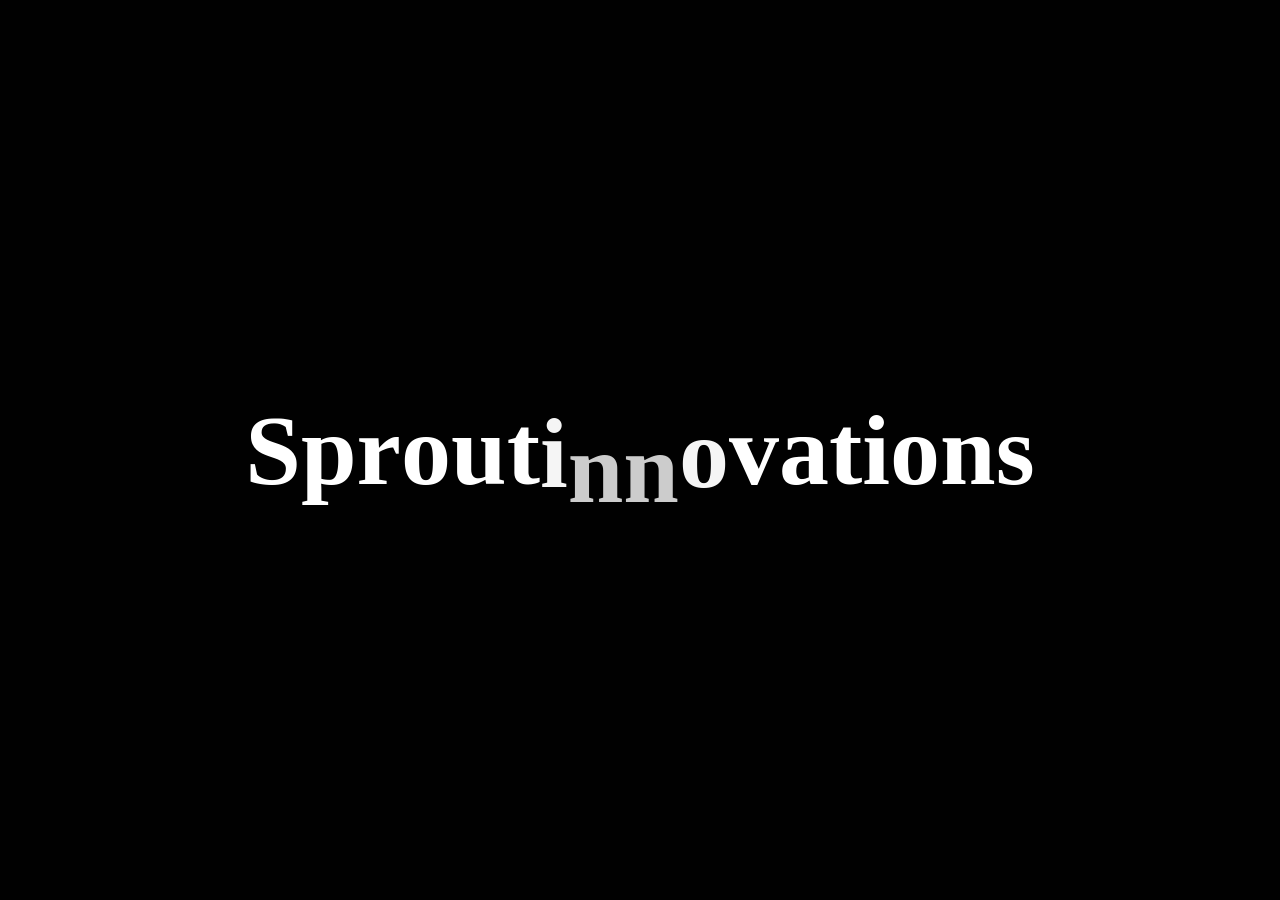
<file: GSAP/Day -5/index.html>
<!doctype html>
<html lang="en">
  <head>
    <meta charset="UTF-8" />
    <meta name="viewport" content="width=device-width, initial-scale=1.0" />
    <link rel="stylesheet" href="style.css" />
    <title>Document</title>
  </head>
  <body>
    <h1>Sprout innovations</h1>






    
    <script
      src="https://cdnjs.cloudflare.com/ajax/libs/gsap/3.15.0/gsap.min.js"
      integrity="sha512-oJ8QbaQThQoJZ7oEv+29jfPM6CcP+zUxh3PKJs1vyOhx0UraUrE7PQgeItu3dOuCJyrzWpoYMsVjkkPEBzbUqw=="
      crossorigin="anonymous"
      referrerpolicy="no-referrer"
    ></script>
    <script src="script.js"></script>
  </body>
</html>
</file>
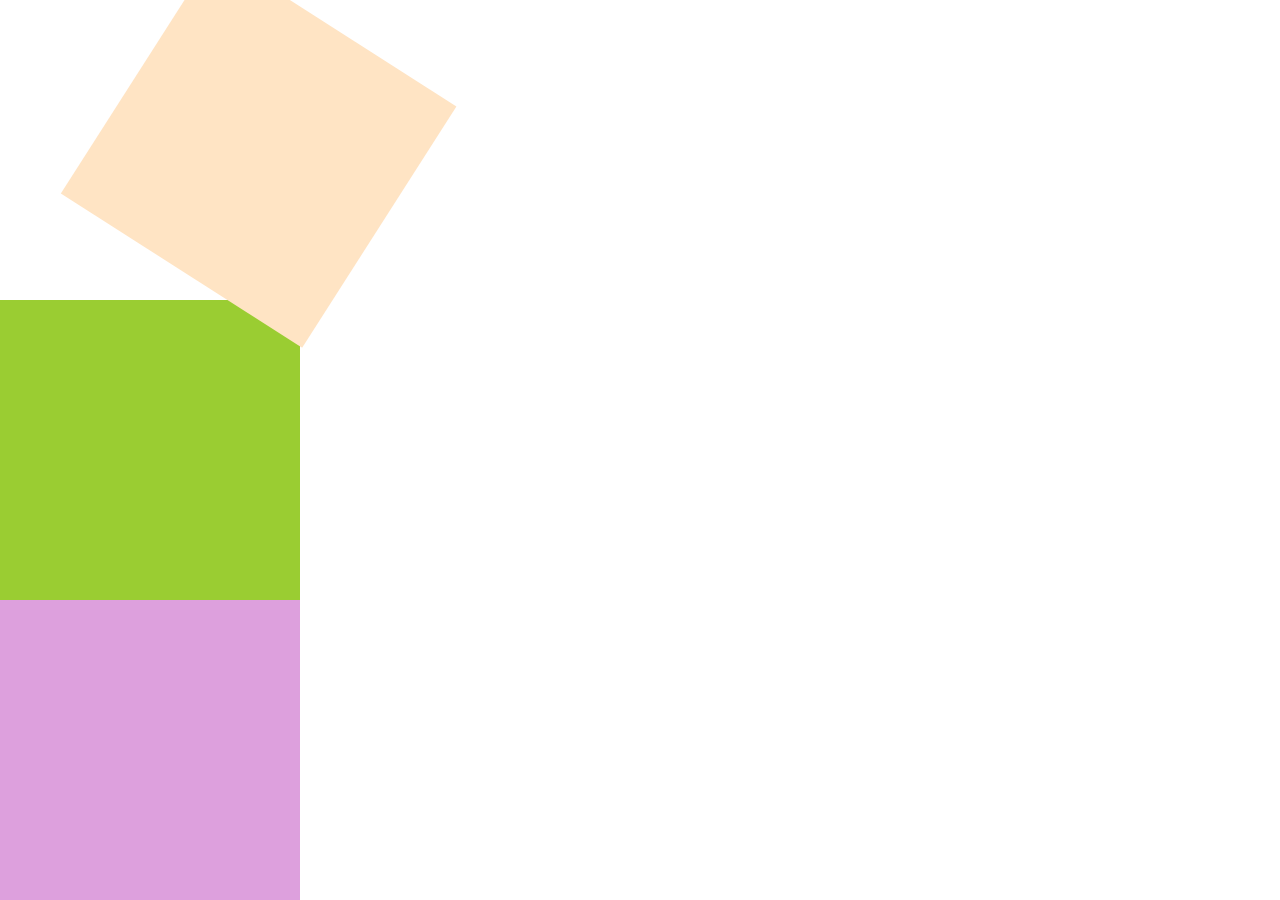
<file: GSAP/Day_2/index.html>
<!doctype html>
<html lang="en">
  <head>
    <meta charset="UTF-8" />
    <meta name="viewport" content="width=device-width, initial-scale=1.0" />
    <link rel="stylesheet" href="style.css" />
    <title>Document</title>
  </head>
  <body>
    <div id="box1"></div>
    <div id="box2"></div>
    <div id="box3"></div>

    <script
      src="https://cdnjs.cloudflare.com/ajax/libs/gsap/3.15.0/gsap.min.js"
      integrity="sha512-oJ8QbaQThQoJZ7oEv+29jfPM6CcP+zUxh3PKJs1vyOhx0UraUrE7PQgeItu3dOuCJyrzWpoYMsVjkkPEBzbUqw=="
      crossorigin="anonymous"
      referrerpolicy="no-referrer"
    ></script>
    <script src="script.js"></script>
  </body>
</html>
</file>
<file: GSAP/Day -5/style.css>
* {
  margin: 0;
  padding: 0;
  box-sizing: border-box;
  font-family: Candara;
  color: white;
}
html,
body {
  height: 100%;
  width: 100%;
}

body {
  background-color: #010101;
  display: flex;
  align-items: center;
  justify-content: center;
}
h1 {
  font-size: 100px;
  overflow: hidden;
}

h1 span {
  display: inline-block;
}
</file>
<file: GSAP/Day_2/style.css>
* {
  margin: 0;
  padding: 0;
  box-sizing: border-box;
}
html,
body {
  width: 100%;
  height: 100%;
}

#box1 {
  height: 300px;
  width: 300px;
  background-color: bisque;
}
#box2 {
  height: 300px;
  width: 300px;
  background-color: yellowgreen;
}
#box3 {
  height: 300px;
  width: 300px;
  background-color: plum;
}
</file>
